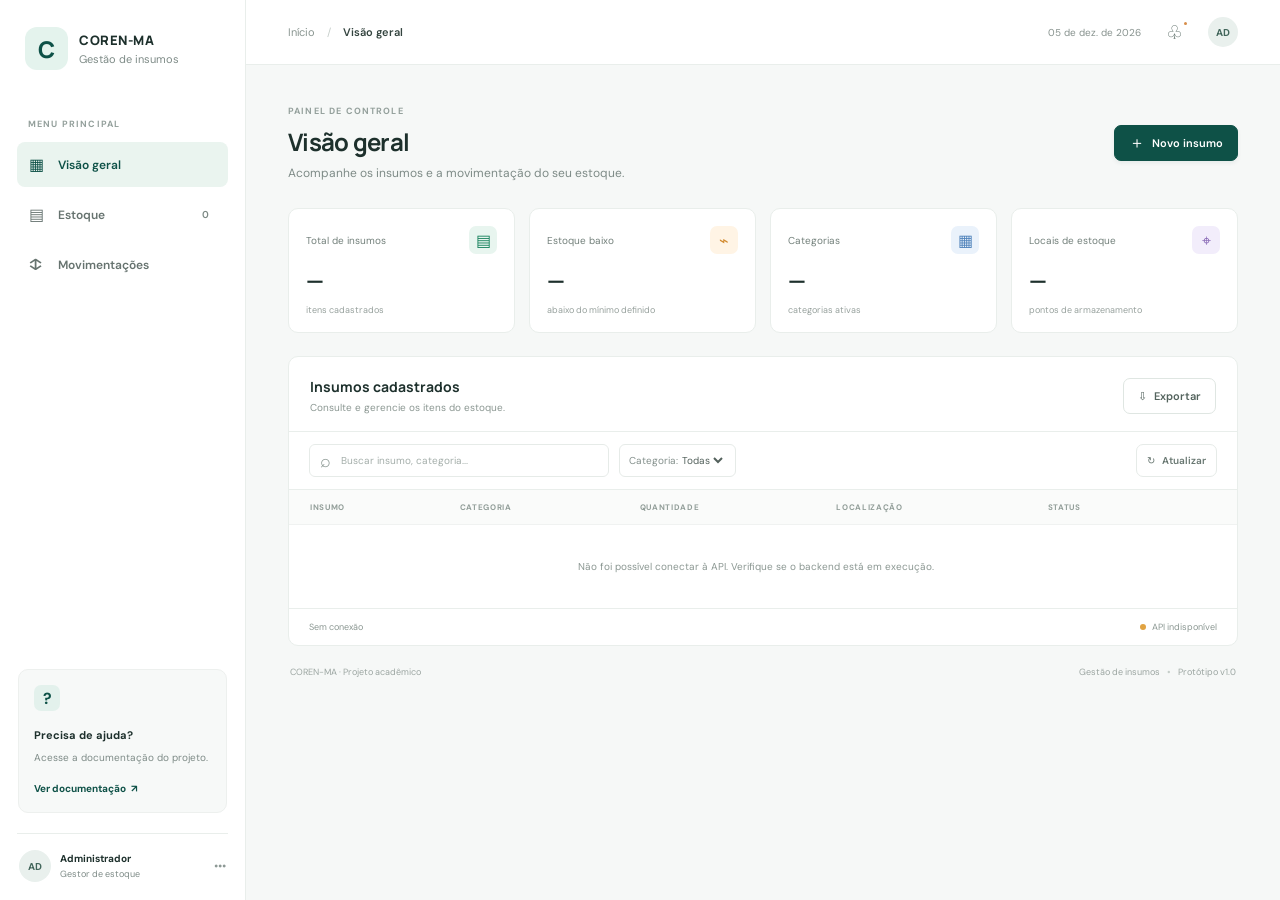
<file: coren-ma-gestao-insumos-glpi/frontend/index.html>
<!doctype html>
<html lang="pt-BR">
<head>
  <meta charset="utf-8">
  <meta name="viewport" content="width=device-width, initial-scale=1">
  <meta name="theme-color" content="#0e5147">
  <meta name="description" content="Protótipo de gestão de insumos do COREN-MA.">
  <title>Insumos | COREN-MA</title>
  <link rel="preconnect" href="https://fonts.googleapis.com">
  <link rel="preconnect" href="https://fonts.gstatic.com" crossorigin>
  <link href="https://fonts.googleapis.com/css2?family=DM+Sans:wght@400;500;600;700&family=Manrope:wght@500;600;700;800&display=swap" rel="stylesheet">
  <link rel="stylesheet" href="styles.css">
</head>
<body>
  <div class="app-shell">
    <aside class="sidebar" id="sidebar">
      <a class="brand" href="#inicio" aria-label="COREN-MA Início">
        <span class="brand-mark">C</span><span><strong>COREN-MA</strong><small>Gestão de insumos</small></span>
      </a>
      <div class="nav-label">MENU PRINCIPAL</div>
      <nav class="nav-list" aria-label="Navegação principal">
        <a class="nav-item active" href="#inicio"><span class="nav-icon">▦</span> Visão geral</a>
        <a class="nav-item" href="#estoque"><span class="nav-icon">▤</span> Estoque <span class="nav-count" id="nav-count">0</span></a>
        <a class="nav-item" href="#movimentacoes"><span class="nav-icon">↕</span> Movimentações</a>
      </nav>
      <div class="sidebar-bottom"><div class="help-card"><span class="help-icon">?</span><strong>Precisa de ajuda?</strong><p>Acesse a documentação do projeto.</p><a href="../docs/README.md">Ver documentação <span>↗</span></a></div><div class="user-chip"><span class="avatar">AD</span><span><strong>Administrador</strong><small>Gestor de estoque</small></span><span class="dots">•••</span></div></div>
    </aside>
    <main class="main-area" id="inicio">
      <header class="topbar"><button class="menu-toggle" id="menu-toggle" aria-label="Abrir menu">☰</button><div class="breadcrumb">Início <span>/</span> <strong>Visão geral</strong></div><div class="top-actions"><span class="today" id="today"></span><button class="icon-button" aria-label="Notificações">♧<i></i></button><span class="avatar top-avatar">AD</span></div></header>
      <section class="page-content">
        <div class="welcome-row"><div><p class="eyebrow">PAINEL DE CONTROLE</p><h1>Visão geral</h1><p class="subtitle">Acompanhe os insumos e a movimentação do seu estoque.</p></div><button class="button button-primary" id="open-modal"><span>＋</span> Novo insumo</button></div>
        <div class="stats-grid">
          <article class="stat-card"><div class="stat-top"><span>Total de insumos</span><span class="stat-icon green">▤</span></div><strong class="stat-number" id="total-items">—</strong><span class="stat-note">itens cadastrados</span></article>
          <article class="stat-card"><div class="stat-top"><span>Estoque baixo</span><span class="stat-icon amber">⌁</span></div><strong class="stat-number" id="low-items">—</strong><span class="stat-note">abaixo do mínimo definido</span></article>
          <article class="stat-card"><div class="stat-top"><span>Categorias</span><span class="stat-icon blue">▦</span></div><strong class="stat-number" id="category-count">—</strong><span class="stat-note">categorias ativas</span></article>
          <article class="stat-card"><div class="stat-top"><span>Locais de estoque</span><span class="stat-icon violet">⌖</span></div><strong class="stat-number" id="location-count">—</strong><span class="stat-note">pontos de armazenamento</span></article>
        </div>
        <section class="inventory-card" id="estoque">
          <div class="section-heading"><div><h2>Insumos cadastrados</h2><p>Consulte e gerencie os itens do estoque.</p></div><button class="button button-outline" id="export-button">⇩ <span>Exportar</span></button></div>
          <div class="table-tools"><label class="search-box"><span>⌕</span><input id="search-input" type="search" placeholder="Buscar insumo, categoria..."></label><label class="filter-select"><span>Categoria:</span><select id="category-filter"><option value="">Todas</option></select></label><button class="button button-filter" id="refresh-button">↻ <span>Atualizar</span></button></div>
          <div class="table-wrap"><table><thead><tr><th>INSUMO</th><th>CATEGORIA</th><th>QUANTIDADE</th><th>LOCALIZAÇÃO</th><th>STATUS</th><th></th></tr></thead><tbody id="inventory-body"><tr><td colspan="6" class="empty-state">Carregando insumos...</td></tr></tbody></table></div>
          <div class="table-footer"><span id="result-count">Carregando...</span><span class="api-status"><i></i> <span id="connection-status">Conectando à API</span></span></div>
        </section>
        <footer class="page-footer"><span>COREN-MA · Projeto acadêmico</span><span>Gestão de insumos <b>•</b> Protótipo v1.0</span></footer>
      </section>
    </main>
  </div>
  <div class="modal-backdrop" id="modal-backdrop" hidden><section class="modal" role="dialog" aria-modal="true" aria-labelledby="modal-title"><div class="modal-heading"><div><p class="eyebrow">CADASTRO</p><h2 id="modal-title">Adicionar insumo</h2></div><button class="close-button" id="close-modal" aria-label="Fechar">×</button></div><form id="insumo-form"><label>Nome do insumo<input name="nome" required minlength="2" placeholder="Ex.: Luvas descartáveis"></label><div class="form-row"><label>Categoria<input name="categoria" required placeholder="Ex.: EPI"></label><label>Unidade<input name="unidade" required value="unidade"></label></div><div class="form-row"><label>Quantidade inicial<input name="quantidade" type="number" min="0" value="0" required></label><label>Estoque mínimo<input name="estoque_minimo" type="number" min="0" value="5" required></label></div><label>Localização<input name="localizacao" value="Almoxarifado" required></label><label>Observações<textarea name="observacoes" rows="3" placeholder="Opcional"></textarea></label><p class="form-error" id="form-error" role="alert"></p><div class="modal-actions"><button type="button" class="button button-outline" id="cancel-modal">Cancelar</button><button type="submit" class="button button-primary">Salvar insumo</button></div></form></section></div>
  <div class="toast" id="toast" role="status"></div>
  <script src="app.js" defer></script>
</body>
</html>
</file>
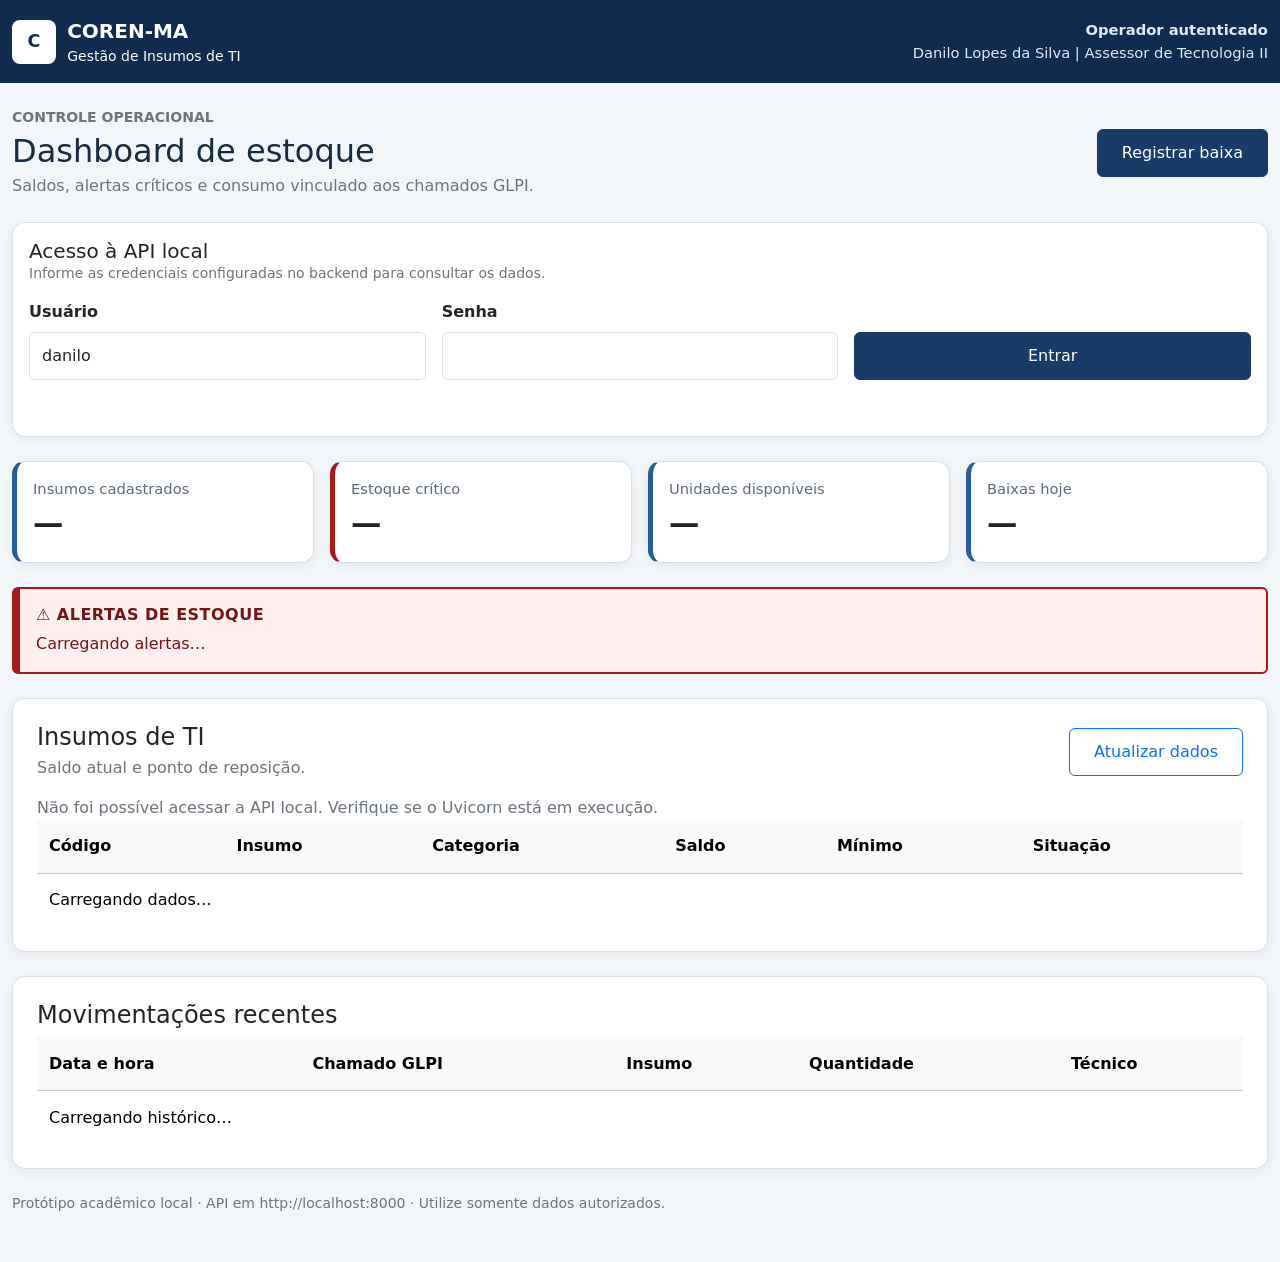
<file: coren-ma-gestao-insumos-glpi/frontend/tela1_dashboard.html>
<!doctype html>
<html lang="pt-BR">
<head>
  <meta charset="utf-8">
  <meta name="viewport" content="width=device-width, initial-scale=1">
  <meta name="theme-color" content="#102b4e">
  <title>Dashboard de Estoque | COREN-MA</title>
  <link href="https://cdn.jsdelivr.net/npm/bootstrap@5.3.3/dist/css/bootstrap.min.css" rel="stylesheet" integrity="sha384-QWTKZyjpPEjISv5WaRU9OFeRpok6YctnYmDr5pNlyT2bRjXh0JMhjY6hW+ALEwIH" crossorigin="anonymous">
  <style>
    :root{--navy:#102b4e;--navy2:#183b67;--ink:#172b43;--muted:#5c6b7d;--line:#d8e0e8;--focus:#1677ff;--critical:#a61b1b}*{box-sizing:border-box}body{background:#f3f6f9;color:var(--ink);font-family:system-ui,-apple-system,"Segoe UI",sans-serif}header{background:var(--navy);color:#fff}.brand-mark{align-items:center;background:#fff;border-radius:.5rem;color:var(--navy);display:inline-flex;font-size:1.1rem;font-weight:800;height:44px;justify-content:center;margin-right:.7rem;width:44px}.operator{color:#e1eaf4;font-size:.92rem}.page-wrap{max-width:1280px}.card{border:1px solid var(--line);border-radius:.8rem;box-shadow:0 3px 12px #132b4510}.metric{border-left:5px solid #255d94}.metric.critical-card{border-left-color:#a61b1b}.metric-label{color:var(--muted);font-size:.92rem}.metric-value{font-size:1.9rem;font-weight:750}.critical-alert{background:#fff0f0;border:2px solid var(--critical);border-left-width:8px;color:#741414}.critical-label{font-weight:800;letter-spacing:.03em}.badge-critical{background:#a61b1b;color:white}.badge-ok{background:#d8f3e4;color:#135c32}.table>:not(caption)>*>*{padding:.9rem .75rem;vertical-align:middle}.form-control,.form-select,.btn{min-height:48px}.form-control:focus,.form-select:focus,.btn:focus-visible,a:focus-visible{border-color:var(--focus)!important;box-shadow:0 0 0 3px #1677ff55!important;outline:3px solid var(--focus)!important;outline-offset:2px}.btn-primary{background:var(--navy2);border-color:var(--navy2)}.status-line{min-height:1.5rem}.skip-link{background:#fff;color:#111;left:1rem;padding:.7rem;position:absolute;top:-10rem;z-index:10}.skip-link:focus{top:1rem}.visually-hidden-focusable:focus{clip:auto!important;height:auto!important;overflow:visible!important;width:auto!important}@media(max-width:575px){.operator{text-align:left!important}.table-responsive{font-size:.9rem}}
  </style>
</head>
<body>
  <a class="skip-link" href="#conteudo">Pular para o conteúdo principal</a>
  <header class="py-3">
    <div class="container page-wrap d-flex flex-column flex-md-row align-items-md-center justify-content-between gap-3">
      <div class="d-flex align-items-center"><span class="brand-mark" aria-hidden="true">C</span><div><div class="fw-bold fs-5">COREN-MA</div><div class="small">Gestão de Insumos de TI</div></div></div>
      <div class="operator text-md-end"><strong>Operador autenticado</strong><br>Danilo Lopes da Silva | Assessor de Tecnologia II</div>
    </div>
  </header>
  <main id="conteudo" class="container page-wrap py-4">
    <div class="d-flex flex-column flex-md-row justify-content-between align-items-md-center gap-3 mb-4"><div><p class="text-uppercase text-secondary fw-bold small mb-1">Controle operacional</p><h1 class="h2 mb-1">Dashboard de estoque</h1><p class="text-secondary mb-0">Saldos, alertas críticos e consumo vinculado aos chamados GLPI.</p></div><a class="btn btn-primary d-inline-flex align-items-center justify-content-center px-4" href="tela2_formulario.html">Registrar baixa</a></div>
    <div id="login-area" class="card p-3 mb-4" hidden><form id="login-form" class="row g-3 align-items-end"><div class="col-12"><h2 class="h5 mb-0">Acesso à API local</h2><p class="small text-secondary mb-0">Informe as credenciais configuradas no backend para consultar os dados.</p></div><div class="col-md-4"><label class="form-label fw-semibold" for="username">Usuário</label><input class="form-control" id="username" autocomplete="username" value="danilo" required></div><div class="col-md-4"><label class="form-label fw-semibold" for="password">Senha</label><input class="form-control" id="password" type="password" autocomplete="current-password" required></div><div class="col-md-4"><button class="btn btn-primary w-100" type="submit">Entrar</button></div><div id="login-message" class="status-line text-danger" role="alert" aria-live="assertive"></div></form></div>
    <section aria-labelledby="metrics-title" class="mb-4"><h2 id="metrics-title" class="visually-hidden">Indicadores do estoque</h2><div class="row g-3"><div class="col-6 col-lg-3"><article class="card metric h-100 p-3"><div class="metric-label">Insumos cadastrados</div><div class="metric-value" id="total-items" aria-live="polite">—</div></article></div><div class="col-6 col-lg-3"><article class="card metric critical-card h-100 p-3"><div class="metric-label">Estoque crítico</div><div class="metric-value" id="critical-items" aria-live="polite">—</div></article></div><div class="col-6 col-lg-3"><article class="card metric h-100 p-3"><div class="metric-label">Unidades disponíveis</div><div class="metric-value" id="total-balance" aria-live="polite">—</div></article></div><div class="col-6 col-lg-3"><article class="card metric h-100 p-3"><div class="metric-label">Baixas hoje</div><div class="metric-value" id="today-movements" aria-live="polite">—</div></article></div></div></section>
    <section class="critical-alert rounded p-3 mb-4" aria-labelledby="alert-title" role="status" aria-live="polite"><h2 id="alert-title" class="h6 critical-label mb-2">⚠️ ALERTAS DE ESTOQUE</h2><div id="critical-alerts">Carregando alertas…</div></section>
    <section class="card p-3 p-lg-4 mb-4" aria-labelledby="stock-title"><div class="d-flex flex-column flex-sm-row justify-content-between align-items-sm-center gap-2 mb-3"><div><h2 id="stock-title" class="h4 mb-1">Insumos de TI</h2><p class="text-secondary mb-0">Saldo atual e ponto de reposição.</p></div><button class="btn btn-outline-primary px-4" type="button" id="refresh-button">Atualizar dados</button></div><div id="dashboard-status" class="status-line text-secondary" role="status" aria-live="polite"></div><div class="table-responsive"><table class="table table-hover mb-0"><caption class="visually-hidden">Lista de insumos com saldo, limite mínimo e situação.</caption><thead class="table-light"><tr><th scope="col">Código</th><th scope="col">Insumo</th><th scope="col">Categoria</th><th scope="col">Saldo</th><th scope="col">Mínimo</th><th scope="col">Situação</th></tr></thead><tbody id="stock-body"><tr><td colspan="6">Carregando dados…</td></tr></tbody></table></div></section>
    <section class="card p-3 p-lg-4" aria-labelledby="history-title"><h2 id="history-title" class="h4">Movimentações recentes</h2><div class="table-responsive"><table class="table table-hover mb-0"><caption class="visually-hidden">Baixas recentes de estoque relacionadas a chamados GLPI.</caption><thead class="table-light"><tr><th scope="col">Data e hora</th><th scope="col">Chamado GLPI</th><th scope="col">Insumo</th><th scope="col">Quantidade</th><th scope="col">Técnico</th></tr></thead><tbody id="history-body"><tr><td colspan="5">Carregando histórico…</td></tr></tbody></table></div></section>
    <footer class="text-secondary small py-4">Protótipo acadêmico local · API em http://localhost:8000 · Utilize somente dados autorizados.</footer>
  </main>
  <script>
    const API='http://localhost:8000';const OPERATOR='Danilo Lopes da Silva | Assessor de Tecnologia II';const TOKEN_KEY='coren_ma_access_token';const tokenStore={get:()=>sessionStorage.getItem(TOKEN_KEY),set:value=>sessionStorage.setItem(TOKEN_KEY,value),clear:()=>sessionStorage.removeItem(TOKEN_KEY)};const escapeHtml=value=>String(value??'').replace(/[&<>"']/g,c=>({'&':'&amp;','<':'&lt;','>':'&gt;','"':'&quot;',"'":'&#39;'}[c]));function authHeaders(){return{Authorization:`Bearer ${tokenStore.get()}`}}function showLogin(message=''){document.querySelector('#login-area').hidden=false;document.querySelector('#login-message').textContent=message}async function api(path,options={}){const response=await fetch(`${API}${path}`,{...options,headers:{...authHeaders(),...(options.headers||{})}});if(response.status===401){tokenStore.clear();showLogin('Sua sessão expirou ou não foi autenticada. Entre novamente.');throw new Error('Não autenticado.')}if(!response.ok){const body=await response.json().catch(()=>({}));throw new Error(body.detail||`Falha HTTP ${response.status}`)}return response.status===204?null:response.json()}document.querySelector('#login-form').addEventListener('submit',async event=>{event.preventDefault();const message=document.querySelector('#login-message');message.textContent='';try{const response=await fetch(`${API}/api/auth/token`,{method:'POST',headers:{'Content-Type':'application/json'},body:JSON.stringify({username:document.querySelector('#username').value,password:document.querySelector('#password').value})});const result=await response.json();if(!response.ok)throw new Error(result.detail||'Credenciais inválidas.');tokenStore.set(result.access_token);await loadDashboard()}catch(error){message.textContent=error.message==='Failed to fetch'?'Não foi possível acessar a API. Inicie o servidor local.':error.message}});function criticalMarkup(item){return `<div class="d-flex flex-column flex-sm-row justify-content-between gap-1 py-1"><span><span aria-hidden="true">🔴</span> <strong class="critical-label">CRÍTICO</strong> — ${escapeHtml(item.nome)} (${escapeHtml(item.codigo)})</span><span>Saldo: ${item.saldo} ${escapeHtml(item.unidade)} · Mínimo: ${item.estoque_minimo}</span></div>`}async function loadDashboard(){const status=document.querySelector('#dashboard-status');status.textContent='Atualizando…';try{const [items,summary,movements]=await Promise.all([api('/api/insumos'),api('/api/relatorios/resumo'),api('/api/movimentacoes?limite=8')]);document.querySelector('#total-items').textContent=summary.total_insumos;document.querySelector('#critical-items').textContent=summary.itens_criticos;document.querySelector('#total-balance').textContent=summary.saldo_total;document.querySelector('#today-movements').textContent=summary.movimentacoes_hoje;const critical=items.filter(item=>item.estoque_critico);document.querySelector('#critical-alerts').innerHTML=critical.length?critical.map(criticalMarkup).join(''):'✅ Nenhum insumo em nível crítico. Estoque acima do mínimo.';document.querySelector('#stock-body').innerHTML=items.length?items.map(item=>`<tr><td>${escapeHtml(item.codigo)}</td><th scope="row">${escapeHtml(item.nome)}</th><td>${escapeHtml(item.categoria)}</td><td>${item.saldo} ${escapeHtml(item.unidade)}</td><td>${item.estoque_minimo} ${escapeHtml(item.unidade)}</td><td>${item.estoque_critico?'<span class="badge badge-critical">🔴 CRÍTICO — Repor</span>':'<span class="badge badge-ok">✅ Disponível</span>'}</td></tr>`).join(''):'<tr><td colspan="6">Nenhum insumo cadastrado.</td></tr>';document.querySelector('#history-body').innerHTML=movements.length?movements.map(m=>`<tr><td>${new Date(m.data_hora).toLocaleString('pt-BR')}</td><td><a href="https://glpi.coren-ma.org.br/front/ticket.form.php?id=${encodeURIComponent(m.chamado_glpi_id)}" target="_blank" rel="noopener noreferrer">#${m.chamado_glpi_id}<span class="visually-hidden"> (abre em nova aba)</span></a></td><td>${escapeHtml(m.insumo_nome)}</td><td>${m.quantidade}</td><td>${escapeHtml(m.tecnico_responsavel)}</td></tr>`).join(''):'<tr><td colspan="5">Nenhuma baixa registrada.</td></tr>';status.textContent=`Dados atualizados às ${new Date().toLocaleTimeString('pt-BR')}.`;document.querySelector('#login-area').hidden=true}catch(error){status.textContent=error.message==='Não autenticado.'?'Entre para carregar os dados.':`Erro: ${error.message}`;if(error.message==='Failed to fetch')status.textContent='Não foi possível acessar a API local. Verifique se o Uvicorn está em execução.';if(!tokenStore.get())showLogin()}}document.querySelector('#refresh-button').addEventListener('click',loadDashboard);loadDashboard();window.setInterval(()=>{if(tokenStore.get())loadDashboard()},30000);
  </script>
</body>
</html>
<!-- Atualização de acessibilidade e títulos -->
</file>
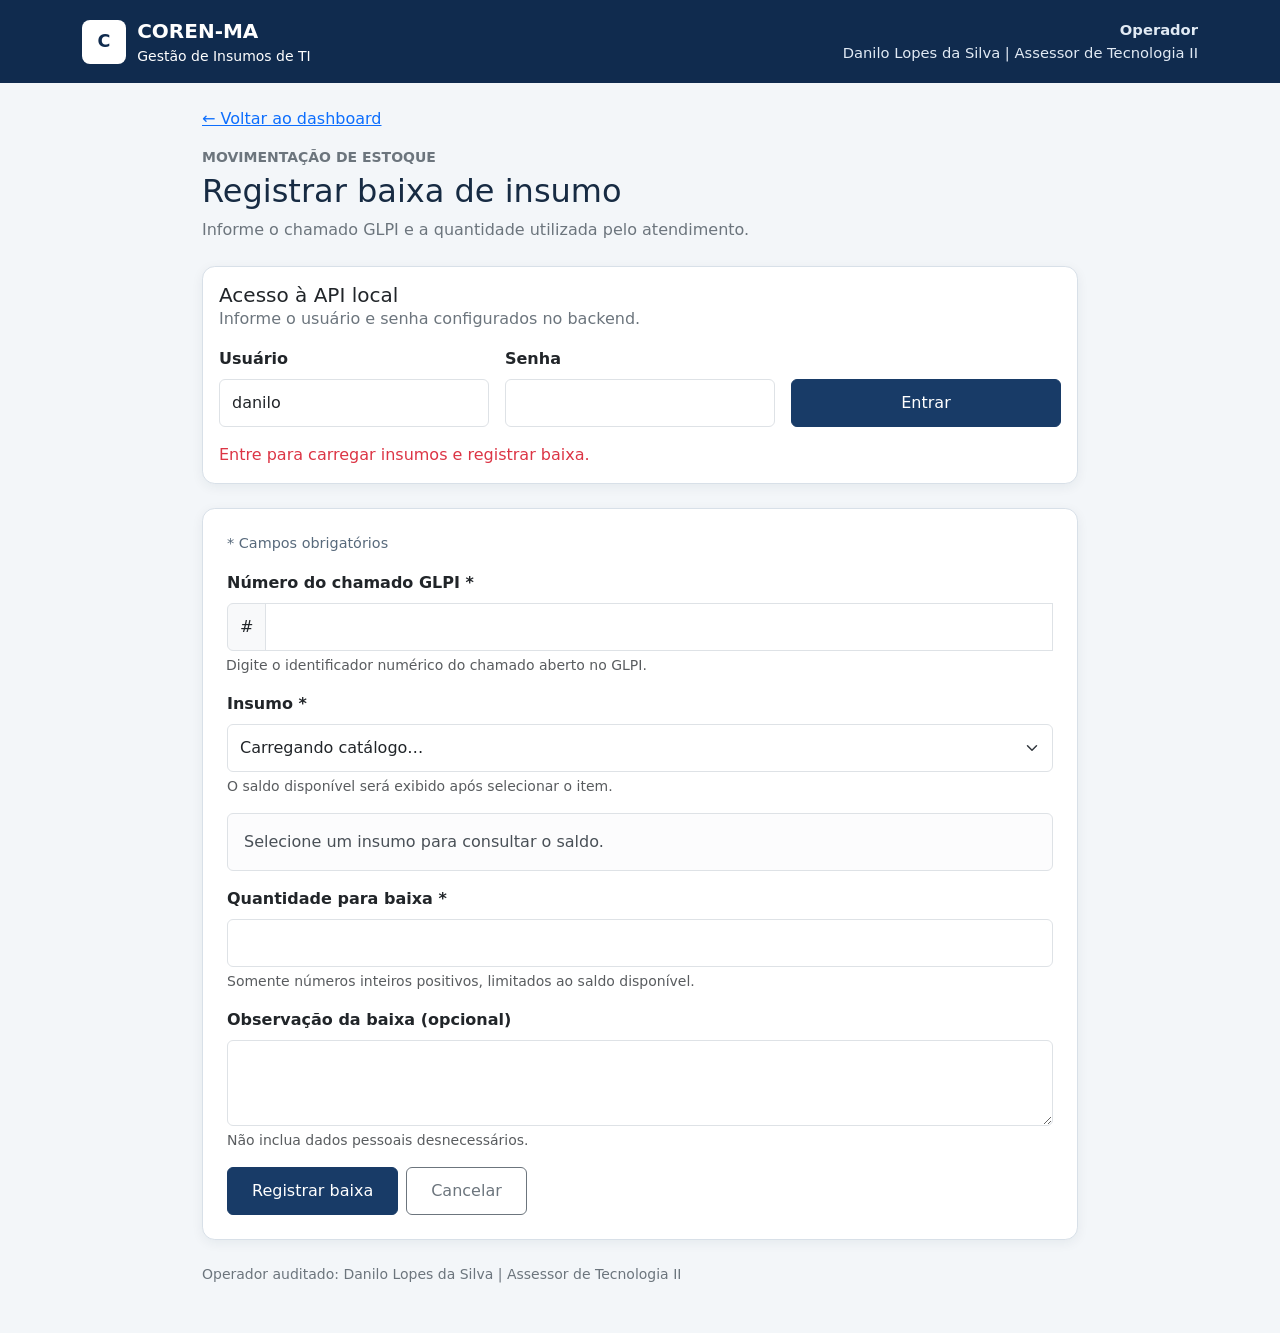
<file: coren-ma-gestao-insumos-glpi/frontend/tela2_formulario.html>
<!doctype html>
<html lang="pt-BR">
<head>
  <meta charset="utf-8"><meta name="viewport" content="width=device-width, initial-scale=1"><meta name="theme-color" content="#102b4e">
  <title>Registrar baixa | COREN-MA</title>
  <link href="https://cdn.jsdelivr.net/npm/bootstrap@5.3.3/dist/css/bootstrap.min.css" rel="stylesheet" integrity="sha384-QWTKZyjpPEjISv5WaRU9OFeRpok6YctnYmDr5pNlyT2bRjXh0JMhjY6hW+ALEwIH" crossorigin="anonymous">
  <style>:root{--navy:#102b4e;--navy2:#183b67;--ink:#172b43;--focus:#1677ff;--muted:#586a7c}*{box-sizing:border-box}body{background:#f3f6f9;color:var(--ink);font-family:system-ui,-apple-system,"Segoe UI",sans-serif}header{background:var(--navy);color:white}.brand-mark{align-items:center;background:white;border-radius:.5rem;color:var(--navy);display:inline-flex;font-size:1.1rem;font-weight:800;height:44px;justify-content:center;margin-right:.7rem;width:44px}.operator{color:#e1eaf4;font-size:.92rem}.form-control,.form-select,.btn{min-height:48px}.form-control:focus,.form-select:focus,.btn:focus-visible,a:focus-visible{border-color:var(--focus)!important;box-shadow:0 0 0 3px #1677ff55!important;outline:3px solid var(--focus)!important;outline-offset:2px}.btn-primary{background:var(--navy2);border-color:var(--navy2)}.card{border:1px solid #d8e0e8;border-radius:.8rem;box-shadow:0 3px 12px #132b4510}.skip-link{background:#fff;color:#111;left:1rem;padding:.7rem;position:absolute;top:-10rem;z-index:10}.skip-link:focus{top:1rem}.form-label{font-weight:650}.required-note{color:var(--muted);font-size:.9rem}.critical{background:#fff0f0;border:2px solid #a61b1b;color:#741414}.critical strong{font-weight:800}@media(max-width:575px){.operator{text-align:left!important}}</style>
</head>
<body>
  <a class="skip-link" href="#conteudo">Pular para o conteúdo principal</a>
  <header class="py-3"><div class="container d-flex flex-column flex-md-row align-items-md-center justify-content-between gap-3"><div class="d-flex align-items-center"><span class="brand-mark" aria-hidden="true">C</span><div><div class="fw-bold fs-5">COREN-MA</div><div class="small">Gestão de Insumos de TI</div></div></div><div class="operator text-md-end"><strong>Operador</strong><br>Danilo Lopes da Silva | Assessor de Tecnologia II</div></div></header>
  <main id="conteudo" class="container py-4" style="max-width:900px"><nav aria-label="Navegação principal" class="mb-3"><a href="tela1_dashboard.html">← Voltar ao dashboard</a></nav><div class="mb-4"><p class="text-uppercase text-secondary fw-bold small mb-1">Movimentação de estoque</p><h1 class="h2">Registrar baixa de insumo</h1><p class="text-secondary mb-0">Informe o chamado GLPI e a quantidade utilizada pelo atendimento.</p></div>
    <section id="login-area" class="card p-3 mb-4" hidden><form id="login-form" class="row g-3 align-items-end"><div class="col-12"><h2 class="h5 mb-0">Acesso à API local</h2><p class="text-secondary mb-0">Informe o usuário e senha configurados no backend.</p></div><div class="col-md-4"><label class="form-label" for="username">Usuário</label><input class="form-control" id="username" autocomplete="username" value="danilo" required></div><div class="col-md-4"><label class="form-label" for="password">Senha</label><input class="form-control" id="password" type="password" autocomplete="current-password" required></div><div class="col-md-4"><button class="btn btn-primary w-100" type="submit">Entrar</button></div><div id="login-message" role="alert" aria-live="assertive" class="text-danger"></div></form></section>
    <div id="stock-warning" class="critical rounded p-3 mb-3" hidden role="status" aria-live="polite"></div>
    <section class="card p-3 p-md-4"><p class="required-note"><span aria-hidden="true">*</span> Campos obrigatórios</p><form id="baixa-form" novalidate><div class="mb-3"><label class="form-label" for="chamado_glpi_id">Número do chamado GLPI <span aria-hidden="true">*</span></label><div class="input-group"><span class="input-group-text d-flex align-items-center">#</span><input class="form-control" id="chamado_glpi_id" name="chamado_glpi_id" type="number" inputmode="numeric" min="1" step="1" required aria-describedby="ticket-help ticket-error"><div id="ticket-help" class="form-text w-100">Digite o identificador numérico do chamado aberto no GLPI.</div><div id="ticket-error" class="invalid-feedback">Informe um número de chamado válido.</div></div></div>
      <div class="mb-3"><label class="form-label" for="insumo_id">Insumo <span aria-hidden="true">*</span></label><select class="form-select" id="insumo_id" name="insumo_id" required aria-describedby="insumo-help insumo-error"><option value="">Carregando catálogo…</option></select><div id="insumo-help" class="form-text">O saldo disponível será exibido após selecionar o item.</div><div id="insumo-error" class="invalid-feedback">Selecione um insumo.</div></div>
      <div id="saldo-info" class="alert alert-light border" role="status" aria-live="polite">Selecione um insumo para consultar o saldo.</div>
      <div class="mb-3"><label class="form-label" for="quantidade">Quantidade para baixa <span aria-hidden="true">*</span></label><input class="form-control" id="quantidade" name="quantidade" type="number" inputmode="numeric" min="1" step="1" required aria-describedby="quantity-help quantity-error"><div id="quantity-help" class="form-text">Somente números inteiros positivos, limitados ao saldo disponível.</div><div id="quantity-error" class="invalid-feedback">A quantidade deve ser positiva e não pode exceder o saldo disponível.</div></div>
      <div class="mb-3"><label class="form-label" for="observacao">Observação da baixa (opcional)</label><textarea class="form-control" id="observacao" name="observacao" rows="3" maxlength="1000" aria-describedby="observation-help"></textarea><div id="observation-help" class="form-text">Não inclua dados pessoais desnecessários.</div></div>
      <div id="form-message" class="mb-3" role="alert" aria-live="assertive" tabindex="-1"></div><div class="d-flex flex-column flex-sm-row gap-2"><button class="btn btn-primary px-4" type="submit" id="submit-button">Registrar baixa</button><a class="btn btn-outline-secondary px-4 d-flex justify-content-center align-items-center" href="tela1_dashboard.html">Cancelar</a></div>
    </form></section><footer class="text-secondary small py-4">Operador auditado: Danilo Lopes da Silva | Assessor de Tecnologia II</footer>
  </main>
  <script>
    const API='http://localhost:8000';const OPERATOR='Danilo Lopes da Silva | Assessor de Tecnologia II';const KEY='coren_ma_access_token';const token=()=>sessionStorage.getItem(KEY);const headers=()=>({Authorization:`Bearer ${token()}`});const escapeHtml=v=>String(v??'').replace(/[&<>"']/g,c=>({'&':'&amp;','<':'&lt;','>':'&gt;','"':'&quot;',"'":'&#39;'}[c]));let items=[];const loginArea=document.querySelector('#login-area');function requireLogin(message=''){loginArea.hidden=false;document.querySelector('#login-message').textContent=message}async function request(path,options={}){const response=await fetch(`${API}${path}`,{...options,headers:{...headers(),...(options.headers||{})}});if(response.status===401){sessionStorage.removeItem(KEY);requireLogin('Sessão inválida ou expirada. Entre novamente.');throw new Error('Autenticação necessária.')}const data=await response.json().catch(()=>({}));if(!response.ok)throw new Error(data.detail||`Falha HTTP ${response.status}`);return data}async function loadItems(){const select=document.querySelector('#insumo_id');try{items=await request('/api/insumos');select.innerHTML='<option value="">Selecione um insumo</option>'+items.map(i=>`<option value="${i.id}">${escapeHtml(i.nome)} — ${escapeHtml(i.codigo)} (saldo ${i.saldo} ${escapeHtml(i.unidade)})</option>`).join('');loginArea.hidden=true}catch(error){select.innerHTML='<option value="">Não foi possível carregar</option>';if(error.message==='Failed to fetch')requireLogin('Não foi possível acessar a API. Inicie o Uvicorn e entre para continuar.');}}document.querySelector('#login-form').addEventListener('submit',async event=>{event.preventDefault();const message=document.querySelector('#login-message');message.textContent='';try{const response=await fetch(`${API}/api/auth/token`,{method:'POST',headers:{'Content-Type':'application/json'},body:JSON.stringify({username:document.querySelector('#username').value,password:document.querySelector('#password').value})});const result=await response.json();if(!response.ok)throw new Error(result.detail||'Credenciais inválidas.');sessionStorage.setItem(KEY,result.access_token);await loadItems()}catch(error){message.textContent=error.message==='Failed to fetch'?'API local indisponível.':error.message}});function selectedItem(){return items.find(i=>i.id===Number(document.querySelector('#insumo_id').value))}function updateBalance(){const item=selectedItem();const box=document.querySelector('#saldo-info');const warning=document.querySelector('#stock-warning');const amount=document.querySelector('#quantidade');if(!item){box.textContent='Selecione um insumo para consultar o saldo.';warning.hidden=true;amount.removeAttribute('max');return}box.textContent=`Saldo disponível: ${item.saldo} ${item.unidade} · Estoque mínimo: ${item.estoque_minimo} ${item.unidade}.`;amount.max=String(item.saldo);if(item.estoque_critico){warning.hidden=false;warning.innerHTML=`⚠️ <strong>CRÍTICO</strong> — ${escapeHtml(item.nome)} está no limite ou abaixo do estoque mínimo (${item.saldo} ${escapeHtml(item.unidade)} disponíveis).`}else warning.hidden=true}document.querySelector('#insumo_id').addEventListener('change',updateBalance);document.querySelector('#quantidade').addEventListener('input',event=>{const item=selectedItem();event.target.setCustomValidity(item&&Number(event.target.value)>item.saldo?'Quantidade maior que o saldo disponível.':'')});document.querySelector('#baixa-form').addEventListener('submit',async event=>{event.preventDefault();const form=event.currentTarget;const message=document.querySelector('#form-message');message.textContent='';form.classList.add('was-validated');const item=selectedItem();const quantity=Number(document.querySelector('#quantidade').value);if(!form.checkValidity()||!item||quantity>item.saldo){if(quantity>item?.saldo)document.querySelector('#quantidade').setCustomValidity('Quantidade maior que o saldo disponível.');else document.querySelector('#quantidade').setCustomValidity('');form.reportValidity();return}const button=document.querySelector('#submit-button');button.disabled=true;button.textContent='Registrando…';try{const result=await request('/api/insumos/baixa',{method:'POST',headers:{'Content-Type':'application/json'},body:JSON.stringify({chamado_glpi_id:Number(document.querySelector('#chamado_glpi_id').value),insumo_id:item.id,quantidade:quantity,observacao:document.querySelector('#observacao').value.trim()||null,tecnico_responsavel:OPERATOR})});sessionStorage.setItem('coren_ma_last_movement',JSON.stringify(result));window.location.href='tela3_resultado.html'}catch(error){message.textContent=error.message==='Failed to fetch'?'Não foi possível conectar à API local. Nenhuma baixa foi confirmada.':error.message;message.focus()}finally{button.disabled=false;button.textContent='Registrar baixa'}});if(token())loadItems();else requireLogin('Entre para carregar insumos e registrar baixa.');
  </script>
</body>
</html>
<!-- Ajuste de acessibilidade -->
</file>
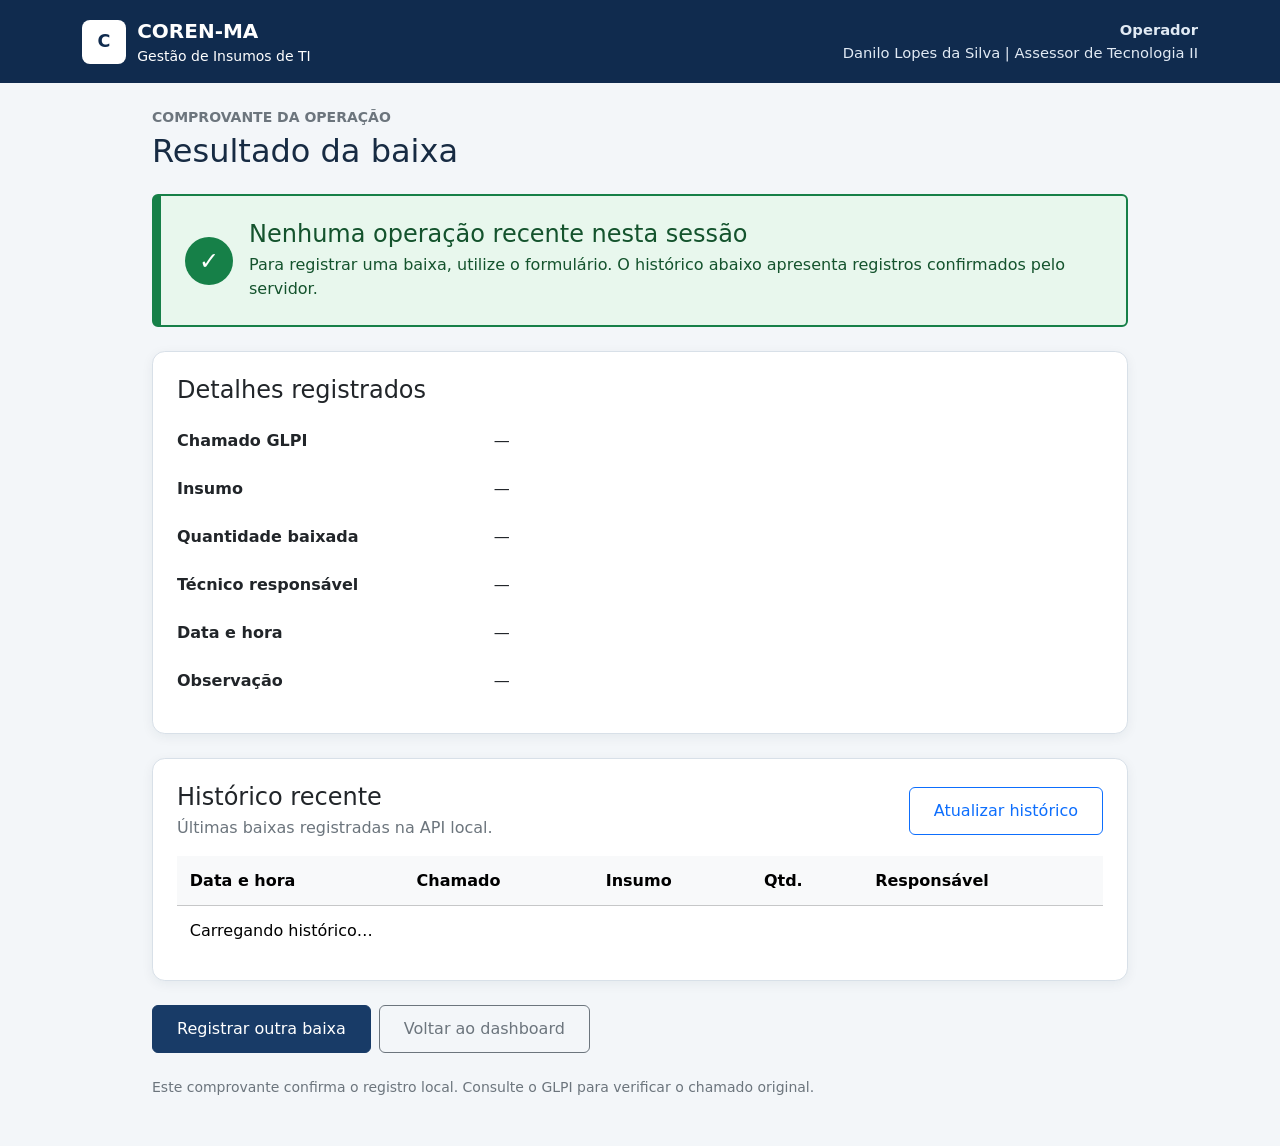
<file: coren-ma-gestao-insumos-glpi/frontend/tela3_resultado.html>
<!doctype html>
<html lang="pt-BR">
<head>
  <meta charset="utf-8"><meta name="viewport" content="width=device-width, initial-scale=1"><meta name="theme-color" content="#102b4e">
  <title>Baixa registrada | COREN-MA</title>
  <link href="https://cdn.jsdelivr.net/npm/bootstrap@5.3.3/dist/css/bootstrap.min.css" rel="stylesheet" integrity="sha384-QWTKZyjpPEjISv5WaRU9OFeRpok6YctnYmDr5pNlyT2bRjXh0JMhjY6hW+ALEwIH" crossorigin="anonymous">
  <style>:root{--navy:#102b4e;--navy2:#183b67;--focus:#1677ff}*{box-sizing:border-box}body{background:#f3f6f9;color:#172b43;font-family:system-ui,-apple-system,"Segoe UI",sans-serif}header{background:var(--navy);color:white}.brand-mark{align-items:center;background:white;border-radius:.5rem;color:var(--navy);display:inline-flex;font-size:1.1rem;font-weight:800;height:44px;justify-content:center;margin-right:.7rem;width:44px}.operator{color:#e1eaf4;font-size:.92rem}.card{border:1px solid #d8e0e8;border-radius:.8rem;box-shadow:0 3px 12px #132b4510}.btn{min-height:48px}.btn-primary{background:var(--navy2);border-color:var(--navy2)}.btn:focus-visible,a:focus-visible{box-shadow:0 0 0 3px #1677ff55!important;outline:3px solid var(--focus)!important;outline-offset:2px}.success-banner{background:#e8f7ed;border:2px solid #168048;border-left-width:9px;color:#14532d}.success-icon{align-items:center;background:#168048;border-radius:50%;color:#fff;display:flex;font-size:1.5rem;font-weight:800;height:48px;justify-content:center;min-width:48px}.table>:not(caption)>*>*{padding:.8rem}.skip-link{background:#fff;color:#111;left:1rem;padding:.7rem;position:absolute;top:-10rem;z-index:10}.skip-link:focus{top:1rem}@media(max-width:575px){.operator{text-align:left!important}}</style>
</head>
<body>
  <a class="skip-link" href="#conteudo">Pular para o conteúdo principal</a><header class="py-3"><div class="container d-flex flex-column flex-md-row align-items-md-center justify-content-between gap-3"><div class="d-flex align-items-center"><span class="brand-mark" aria-hidden="true">C</span><div><div class="fw-bold fs-5">COREN-MA</div><div class="small">Gestão de Insumos de TI</div></div></div><div class="operator text-md-end"><strong>Operador</strong><br>Danilo Lopes da Silva | Assessor de Tecnologia II</div></div></header>
  <main id="conteudo" class="container py-4" style="max-width:1000px"><p class="text-uppercase text-secondary fw-bold small mb-1">Comprovante da operação</p><h1 class="h2 mb-4">Resultado da baixa</h1><section id="success-banner" class="success-banner rounded p-3 p-md-4 mb-4" role="status" aria-live="assertive"><div class="d-flex align-items-center gap-3"><span class="success-icon" aria-hidden="true">✓</span><div><h2 class="h4 mb-1" id="result-title">Carregando resultado…</h2><p class="mb-0" id="result-description">Consultando registro da operação.</p></div></div></section>
    <section class="card p-3 p-md-4 mb-4" aria-labelledby="details-title"><h2 id="details-title" class="h4 mb-3">Detalhes registrados</h2><dl class="row mb-0"><dt class="col-sm-4 py-2">Chamado GLPI</dt><dd class="col-sm-8 py-2" id="ticket-value">—</dd><dt class="col-sm-4 py-2">Insumo</dt><dd class="col-sm-8 py-2" id="item-value">—</dd><dt class="col-sm-4 py-2">Quantidade baixada</dt><dd class="col-sm-8 py-2" id="quantity-value">—</dd><dt class="col-sm-4 py-2">Técnico responsável</dt><dd class="col-sm-8 py-2" id="technician-value">—</dd><dt class="col-sm-4 py-2">Data e hora</dt><dd class="col-sm-8 py-2" id="date-value">—</dd><dt class="col-sm-4 py-2">Observação</dt><dd class="col-sm-8 py-2" id="observation-value">—</dd></dl></section>
    <section class="card p-3 p-md-4 mb-4" aria-labelledby="recent-title"><div class="d-flex flex-column flex-sm-row align-items-sm-center justify-content-between gap-2 mb-3"><div><h2 id="recent-title" class="h4 mb-1">Histórico recente</h2><p class="text-secondary mb-0">Últimas baixas registradas na API local.</p></div><button class="btn btn-outline-primary px-4" id="history-refresh" type="button">Atualizar histórico</button></div><div id="history-status" role="status" aria-live="polite" class="small text-secondary"></div><div class="table-responsive"><table class="table table-hover mb-0"><caption class="visually-hidden">Histórico de baixas de insumos vinculadas a chamados GLPI.</caption><thead class="table-light"><tr><th scope="col">Data e hora</th><th scope="col">Chamado</th><th scope="col">Insumo</th><th scope="col">Qtd.</th><th scope="col">Responsável</th></tr></thead><tbody id="history-body"><tr><td colspan="5">Carregando histórico…</td></tr></tbody></table></div></section>
    <div class="d-flex flex-column flex-sm-row gap-2"><a class="btn btn-primary px-4 d-inline-flex align-items-center justify-content-center" href="tela2_formulario.html">Registrar outra baixa</a><a class="btn btn-outline-secondary px-4 d-inline-flex align-items-center justify-content-center" href="tela1_dashboard.html">Voltar ao dashboard</a></div><footer class="text-secondary small py-4">Este comprovante confirma o registro local. Consulte o GLPI para verificar o chamado original.</footer>
  </main>
  <script>
    const API='http://localhost:8000';const KEY='coren_ma_access_token';const token=()=>sessionStorage.getItem(KEY);const esc=v=>String(v??'').replace(/[&<>"']/g,c=>({'&':'&amp;','<':'&lt;','>':'&gt;','"':'&quot;',"'":'&#39;'}[c]));const stored=sessionStorage.getItem('coren_ma_last_movement');if(stored){try{const m=JSON.parse(stored);document.querySelector('#result-title').textContent='Baixa registrada com sucesso';document.querySelector('#result-description').textContent=`Movimentação ${m.id} salva no estoque local.`;document.querySelector('#ticket-value').innerHTML=`<a href="https://glpi.coren-ma.org.br/front/ticket.form.php?id=${encodeURIComponent(m.chamado_glpi_id)}" target="_blank" rel="noopener noreferrer">#${m.chamado_glpi_id}<span class="visually-hidden"> (abre em nova aba)</span></a>`;document.querySelector('#item-value').textContent=`${m.insumo_nome} (${m.insumo_codigo})`;document.querySelector('#quantity-value').textContent=`${m.quantidade} unidade(s)`;document.querySelector('#technician-value').textContent=m.tecnico_responsavel;document.querySelector('#date-value').textContent=new Date(m.data_hora).toLocaleString('pt-BR');document.querySelector('#observation-value').textContent=m.observacao||'Sem observação';sessionStorage.removeItem('coren_ma_last_movement')}catch{document.querySelector('#result-title').textContent='Resultado indisponível';document.querySelector('#result-description').textContent='Não foi possível interpretar o registro salvo.'}}else{document.querySelector('#result-title').textContent='Nenhuma operação recente nesta sessão';document.querySelector('#result-description').textContent='Para registrar uma baixa, utilize o formulário. O histórico abaixo apresenta registros confirmados pelo servidor.';document.querySelector('#success-banner').classList.replace('success-banner','alert alert-info')}async function loadHistory(){const status=document.querySelector('#history-status');status.textContent='Atualizando…';if(!token()){status.textContent='Entre pelo dashboard para autorizar a consulta ao histórico.';document.querySelector('#history-body').innerHTML='<tr><td colspan="5">Autenticação necessária.</td></tr>';return}try{const response=await fetch(`${API}/api/movimentacoes?limite=10`,{headers:{Authorization:`Bearer ${token()}`}});const rows=await response.json();if(!response.ok)throw new Error(rows.detail||'Falha na consulta.');document.querySelector('#history-body').innerHTML=rows.length?rows.map(m=>`<tr><td>${new Date(m.data_hora).toLocaleString('pt-BR')}</td><td>#${m.chamado_glpi_id}</td><td>${esc(m.insumo_nome)} (${esc(m.insumo_codigo)})</td><td>${m.quantidade}</td><td>${esc(m.tecnico_responsavel)}</td></tr>`).join(''):'<tr><td colspan="5">Nenhuma baixa registrada até o momento.</td></tr>';status.textContent=`${rows.length} movimentação(ões) consultada(s).`}catch(error){status.textContent=error.message==='Failed to fetch'?'API local indisponível. Inicie o servidor para consultar o histórico.':error.message}}document.querySelector('#history-refresh').addEventListener('click',loadHistory);loadHistory();
  </script>
</body>
</html>
</file>
<file: coren-ma-gestao-insumos-glpi/frontend/styles.css>
*{box-sizing:border-box} :root{font-family:'DM Sans',sans-serif;color:#1d302c;background:#f6f8f7;font-synthesis:none;text-rendering:optimizeLegibility;--green:#0e5147;--muted:#7e8b87;--line:#e9eeeb}body{margin:0;min-width:320px}button,input,select,textarea{font:inherit}button{cursor:pointer}.app-shell{min-height:100vh}.sidebar{background:#fff;border-right:1px solid var(--line);bottom:0;display:flex;flex-direction:column;left:0;padding:25px 17px 18px;position:fixed;top:0;width:246px;z-index:3}.brand{align-items:center;color:inherit;display:flex;gap:11px;margin:2px 8px 48px;text-decoration:none}.brand-mark{align-items:center;background:#e4f3ed;border-radius:12px;color:var(--green);display:flex;font:800 23px Manrope;height:43px;justify-content:center;width:43px}.brand strong,.brand small,.user-chip strong,.user-chip small{display:block}.brand strong{font:800 13px Manrope;letter-spacing:.5px}.brand small{color:var(--muted);font-size:11px;margin-top:3px}.nav-label,.eyebrow{color:#94a09c;font-size:9px;font-weight:700;letter-spacing:1.15px}.nav-label{margin:0 11px 12px}.nav-list{display:grid;gap:5px}.nav-item{align-items:center;border-radius:8px;color:#66736f;display:flex;font-size:12px;font-weight:600;gap:11px;padding:12px;text-decoration:none}.nav-item.active{background:#eaf4ef;color:var(--green)}.nav-icon{font-size:16px;width:18px}.nav-count{background:#fff;border-radius:20px;color:#7c8984;font-size:10px;margin-left:auto;padding:2px 7px}.sidebar-bottom{margin-top:auto}.help-card{background:#f7f9f8;border:1px solid #edf0ee;border-radius:10px;margin:0 1px 20px;padding:15px}.help-icon{align-items:center;background:#e3f1ec;border-radius:7px;color:var(--green);display:flex;font-weight:700;height:26px;justify-content:center;margin-bottom:12px;width:26px}.help-card strong{font-size:11px}.help-card p{color:var(--muted);font-size:10px;line-height:1.6;margin:6px 0 10px}.help-card a{color:var(--green);font-size:10px;font-weight:700;text-decoration:none}.help-card a span{padding-left:3px}.user-chip{align-items:center;border-top:1px solid var(--line);display:flex;gap:9px;padding:16px 2px 0}.avatar{align-items:center;background:#e9f0ed;border-radius:50%;color:#42665b;display:flex;font-size:10px;font-weight:700;height:32px;justify-content:center;width:32px}.user-chip strong{font-size:10px}.user-chip small{color:var(--muted);font-size:9px;margin-top:3px}.dots{color:#8d9995;font-size:12px;margin-left:auto}.main-area{margin-left:246px;min-height:100vh}.topbar{align-items:center;background:#fff;border-bottom:1px solid var(--line);display:flex;height:65px;justify-content:space-between;padding:0 42px}.breadcrumb{color:#899590;font-size:11px}.breadcrumb span{color:#c6ceca;margin:0 9px}.breadcrumb strong{color:#34443f;font-weight:600}.top-actions{align-items:center;display:flex;gap:19px}.today{color:#87928e;font-size:10px}.icon-button{background:none;border:0;color:#60716b;font-size:19px;position:relative}.icon-button i{background:#d78d49;border:2px solid white;border-radius:50%;height:7px;position:absolute;right:0;top:1px;width:7px}.top-avatar{height:30px;width:30px}.menu-toggle{background:none;border:0;display:none}.page-content{margin:0 auto;max-width:1300px;padding:40px 42px 20px}.welcome-row{align-items:center;display:flex;justify-content:space-between;margin-bottom:27px}.eyebrow{margin:0 0 8px}h1,h2,p{margin-top:0}h1,h2{font-family:Manrope,sans-serif}h1{font-size:24px;letter-spacing:-.7px;margin:0}.subtitle{color:var(--muted);font-size:12px;margin:7px 0 0}.button{align-items:center;border-radius:7px;display:inline-flex;font-size:11px;font-weight:600;gap:7px;justify-content:center;padding:10px 14px}.button-primary{background:var(--green);border:1px solid var(--green);box-shadow:0 2px 4px #153d3212;color:#fff}.button-primary:hover{background:#0a4038}.button-primary span{font-size:16px;line-height:10px}.button-outline{background:#fff;border:1px solid #dfe6e2;color:#53635d}.stats-grid{display:grid;gap:14px;grid-template-columns:repeat(4,minmax(0,1fr));margin-bottom:23px}.stat-card,.inventory-card{background:#fff;border:1px solid var(--line);border-radius:10px}.stat-card{min-height:117px;padding:17px 17px 14px}.stat-top{align-items:center;color:#73807b;display:flex;font-size:10px;justify-content:space-between}.stat-icon{align-items:center;border-radius:7px;display:flex;font-size:16px;height:28px;justify-content:center;width:28px}.green{background:#e8f5ef;color:#16815c}.amber{background:#fff4e5;color:#d28a2f}.blue{background:#eaf2fb;color:#5083bb}.violet{background:#f2edfb;color:#8362b2}.stat-number{display:block;font:700 23px Manrope;margin:10px 0 1px}.stat-note{color:#97a19d;font-size:9px}.inventory-card{overflow:hidden}.section-heading{align-items:center;display:flex;justify-content:space-between;padding:20px 21px 17px}.section-heading h2{font-size:14px;margin:0 0 5px}.section-heading p{color:#8b9792;font-size:10px;margin:0}.table-tools{align-items:center;border-bottom:1px solid var(--line);border-top:1px solid var(--line);display:flex;gap:10px;padding:12px 20px}.search-box{align-items:center;border:1px solid #e6ebe8;border-radius:6px;color:#899691;display:flex;gap:8px;height:33px;padding:0 10px;width:min(300px,50%)}.search-box span{font-size:18px}.search-box input{border:0;min-width:0;outline:none;width:100%;font-size:10px}.search-box input::placeholder{color:#a4aeaa}.filter-select{align-items:center;border:1px solid #e6ebe8;border-radius:6px;color:#84908c;display:flex;font-size:10px;height:33px;padding:0 9px}.filter-select select{background:transparent;border:0;color:#53615c;font-size:10px;outline:none}.button-filter{background:#fff;border:1px solid #e6ebe8;color:#687771;font-size:10px;height:33px;margin-left:auto;padding:0 10px}.table-wrap{overflow-x:auto}table{border-collapse:collapse;text-align:left;width:100%}thead{background:#fafbfa}th{color:#929e99;font-size:8px;font-weight:700;letter-spacing:.65px;padding:12px 15px;white-space:nowrap}th:first-child,td:first-child{padding-left:21px}td{border-top:1px solid #f0f2f1;color:#586660;font-size:10px;padding:13px 15px;white-space:nowrap}.item-name{align-items:center;display:flex;gap:9px}.item-icon{align-items:center;background:#edf5f1;border-radius:7px;color:#3b8068;display:flex;font-size:13px;height:30px;justify-content:center;width:30px}.item-name strong{color:#33443e;display:block;font-size:10px}.item-name small{color:#9ba5a1;display:block;font-size:9px;margin-top:3px}.category-tag{background:#f1f5f3;border-radius:4px;color:#687771;display:inline-block;font-size:9px;padding:4px 7px}.quantity{color:#33443e;font-weight:700}.status{border-radius:20px;display:inline-block;font-size:9px;padding:5px 8px}.status.ok{background:#e9f5ed;color:#3b8a59}.status.low{background:#fff3e4;color:#c37b27}.row-actions{background:none;border:0;color:#77857f;font-size:16px}.empty-state{text-align:center;color:#8b9792;padding:35px}.table-footer{align-items:center;border-top:1px solid var(--line);color:#8b9792;display:flex;font-size:9px;justify-content:space-between;padding:12px 20px}.api-status{align-items:center;display:flex;gap:6px}.api-status i{background:#e1a342;border-radius:50%;height:6px;width:6px}.api-status.connected i{background:#39a575}.page-footer{color:#9ba5a1;display:flex;font-size:9px;justify-content:space-between;padding:20px 2px}.page-footer b{color:#c5cec9;padding:0 5px}.modal-backdrop{align-items:center;background:#152b25a8;display:flex;inset:0;justify-content:center;padding:20px;position:fixed;z-index:5}.modal-backdrop[hidden]{display:none}.modal{background:#fff;border-radius:12px;box-shadow:0 24px 70px #09271e40;max-height:95vh;max-width:500px;overflow:auto;padding:24px;width:100%}.modal-heading{align-items:flex-start;display:flex;justify-content:space-between;margin-bottom:20px}.modal-heading h2{font-size:19px;margin:0}.close-button{background:none;border:0;color:#77857f;font-size:25px;line-height:20px}.modal form>label,.form-row label{color:#475750;display:grid;font-size:10px;font-weight:600;gap:7px;margin-bottom:13px}.modal input,.modal textarea{border:1px solid #e1e8e4;border-radius:6px;color:#35463f;font-size:11px;outline:none;padding:10px}.modal input:focus,.modal textarea:focus{border-color:#64a391;box-shadow:0 0 0 3px #e5f3ed}.form-row{display:grid;gap:12px;grid-template-columns:1fr 1fr}.modal textarea{resize:vertical}.modal-actions{display:flex;gap:8px;justify-content:flex-end;margin-top:17px}.form-error{color:#b94a48;font-size:10px;min-height:12px;margin:0}.toast{background:#1e4237;border-radius:7px;bottom:23px;color:#fff;font-size:11px;opacity:0;padding:12px 16px;pointer-events:none;position:fixed;right:25px;transform:translateY(8px);transition:.2s;z-index:8}.toast.show{opacity:1;transform:translateY(0)}@media(max-width:1050px){.sidebar{width:215px}.main-area{margin-left:215px}.page-content{padding:32px 25px}.topbar{padding:0 25px}.stats-grid{grid-template-columns:repeat(2,minmax(0,1fr))}}@media(max-width:720px){.sidebar{box-shadow:8px 0 25px #183a3020;transform:translateX(-110%);transition:transform .22s;width:246px}.sidebar.open{transform:translateX(0)}.main-area{margin-left:0}.topbar{height:57px;padding:0 17px}.menu-toggle{color:#52645d;display:block;font-size:17px;padding:5px 9px 5px 0}.breadcrumb{margin-right:auto}.today{display:none}.top-actions{gap:12px}.page-content{padding:27px 16px}.welcome-row{align-items:flex-start;gap:14px}.welcome-row h1{font-size:21px}.subtitle{font-size:11px;max-width:240px}.welcome-row>.button{font-size:0;padding:10px 11px}.welcome-row>.button span{font-size:18px}.stats-grid{gap:9px}.stat-card{min-height:108px;padding:13px}.stat-top{font-size:9px}.stat-number{font-size:20px}.stat-note{font-size:8px}.section-heading{padding:17px 14px}.section-heading h2{font-size:13px}.table-tools{flex-wrap:wrap;padding:10px 13px}.search-box{flex:1;width:100%}.filter-select{flex:1}.button-filter{margin-left:0}.table-footer{padding:11px 13px}.page-footer{gap:10px;line-height:1.6}.page-footer span:last-child{text-align:right}.form-row{gap:8px}}@media(max-width:390px){.stats-grid{grid-template-columns:1fr 1fr}.filter-select{max-width:100%}.filter-select select{max-width:95px}.button-filter span{display:none}}
</file>
